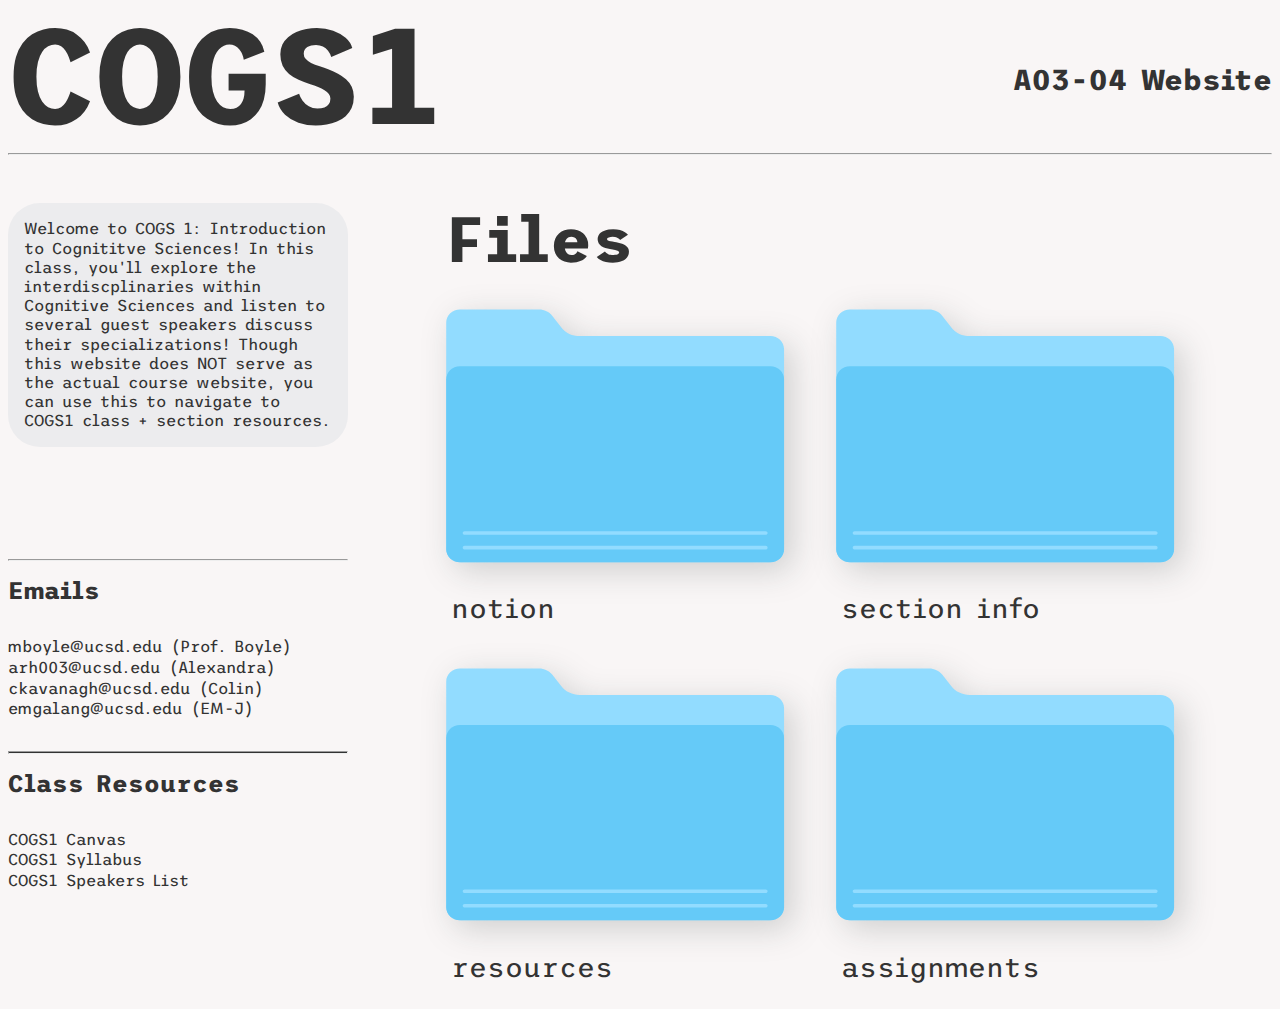
<file: index.html>
<!DOCTYPE html>
<html lang="en">
    <head>
        <!--BASICS SETUP-->
        <meta charset="UTF-8" />
        <meta http-equiv="X-UA-Compatible" content="IE=edge" />
        <meta name="viewport" content="width=device-width, initial-scale=1.0" />

        <!--CSS-->
        <link rel="stylesheet" href="style.css" />

        <!--FAVICON-->
        <link rel="icon" href="mac-folder-6654.svg" type="image/x-icon" />

        <title>COGS1 IA Site</title>
    </head>

    <body>
        <!--header/title-->
        <header>
            <a href="#" class="header-title"> 
                <h1>COGS1</h1> 
            </a>
            <h3>A03-04 Website</h3>
        </header>
        <hr>
        <div class="section-containers">
            <div class="description">
                <p>
                    Welcome to COGS 1: Introduction to Cognititve Sciences! In this class, 
                    you'll explore the interdiscplinaries within Cognitive Sciences and listen
                    to several guest speakers discuss their specializations! Though this website does NOT
                    serve as the actual course website, you can use this to navigate to COGS1 class 
                    + section resources.
                </p>
                <hr class="hr1">
                <h2>Emails</h2>
                <a href="mailto: mboyle@ucsd.edu" class="mail-link">mboyle@ucsd.edu (Prof. Boyle)</a>
                <a href="mailto: arh003@ucsd.edu" class="mail-link">arh003@ucsd.edu (Alexandra)</a>
                <a href="mailto: ckavanagh@ucsd.edu" class="mail-link">ckavanagh@ucsd.edu (Colin)</a>
                <a href="mailto: emgalang@ucsd.edu" class="mail-link">emgalang@ucsd.edu (EM-J)</a>
                <hr class="hr2">
                <h2>Class Resources</h2>
                <ul class="resources">
                    <li><a href="https://canvas.ucsd.edu/courses/43932" target="_blank">COGS1 Canvas</a></li>
                    <li><a href="assets/COGS1-W23-Course Plan.pdf" title="COGS1 Syllabus" target="_blank">COGS1 Syllabus</a></li>
                    <li><a href="assets/COGS1-W23-Speakers.pdf" title="COGS1 Speakers List" target="_blank">COGS1 Speakers List</a></li>
                </ul>
            </div>
            <div class="files">
                <h1>Files</h1>
                <div class="file-grid">
                    <div class="file-cell">
                        <img src="image.svg">
                        <a href="https://lexucsd2223.notion.site/7b755635f4e245fb884a40c4bc5156c2?v=b11c108081a34dc4ba64465eaa032c00" target="_blank">notion</a>
                    </div>
                    <div class="file-cell">
                        <img src="image.svg">
                        <a href="section-info.html">section info</a>
                    </div>
                    <div class="file-cell">
                        <img src="image.svg">
                        <a href="resources.html">resources</a>
                    </div>
                    <div class="file-cell">
                        <img src="image.svg">
                        <a href="assignments.html">assignments</a>
                    </div>
                </div>
            </div>
        </div>
    </body>
</html>
</file>
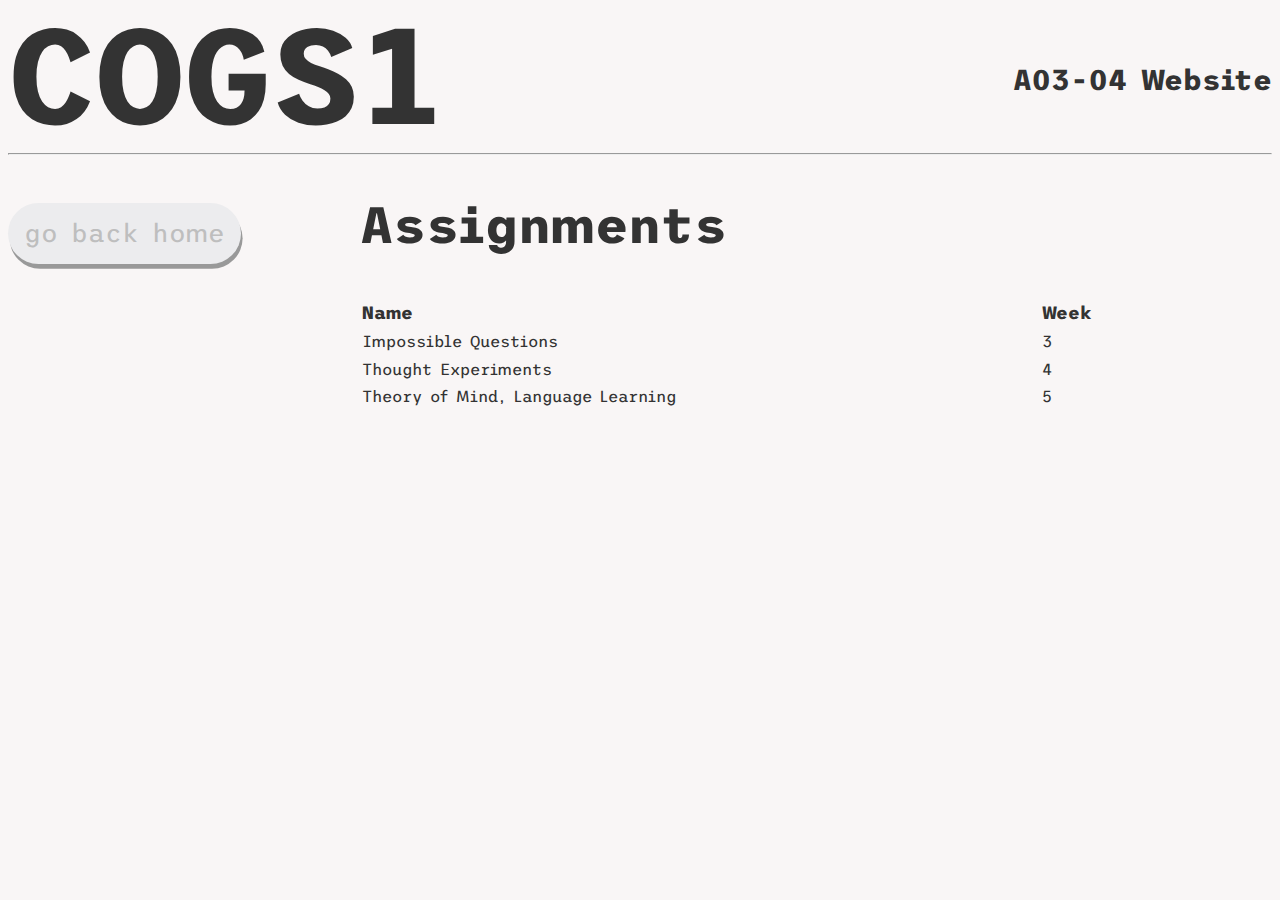
<file: assignments.html>
<!DOCTYPE html>
<html lang="en">
    <head>
        <!--BASICS SETUP-->
        <meta charset="UTF-8" />
        <meta http-equiv="X-UA-Compatible" content="IE=edge" />
        <meta name="viewport" content="width=device-width, initial-scale=1.0" />

        <!--CSS-->
        <link rel="stylesheet" href="style.css" />

        <!--FAVICON-->
        <link rel="icon" href="mac-folder-6654.svg" type="image/x-icon" />

        <title>COGS1 IA Site - Section Info</title>
    </head><body>
        <header>
            <a href="index.html" class="header-title"> 
                <h1>COGS1</h1> 
            </a>
            <h3>A03-04 Website</h3>
        </header>
        <hr>
        <div class="section-info-containers">
            <div container="back-button">
                <button onclick="window.location.href='index.html';" class="home">go back home</button>
            </div>
            <div class="resources-section">
                <h1>Assignments</h1> 
                <table class="resources-table">
                    <tr>
                        <th>Name</th>
                        <th>Week</th>
                    </tr>
                    <tr>
                        <td><a href="assets/section assignments/week 3 discussion questions.pdf" target="_blank">Impossible Questions</a> </td>
                        <td>3</td>
                    </tr>
                    <tr>
                        <td><a href="assets/section assignments/section assignment week 4.pdf" target="_blank">Thought Experiments</a> </td>
                        <td>4</td>
                    </tr>
                    <tr>
                        <td><a href="assets/section assignments/ToM, Language.pdf" target="_blank">Theory of Mind, Language Learning</a> </td>
                        <td>5</td>
                    </tr>
                </table>
            </div>
        </div>
    </body>
</html>
</file>
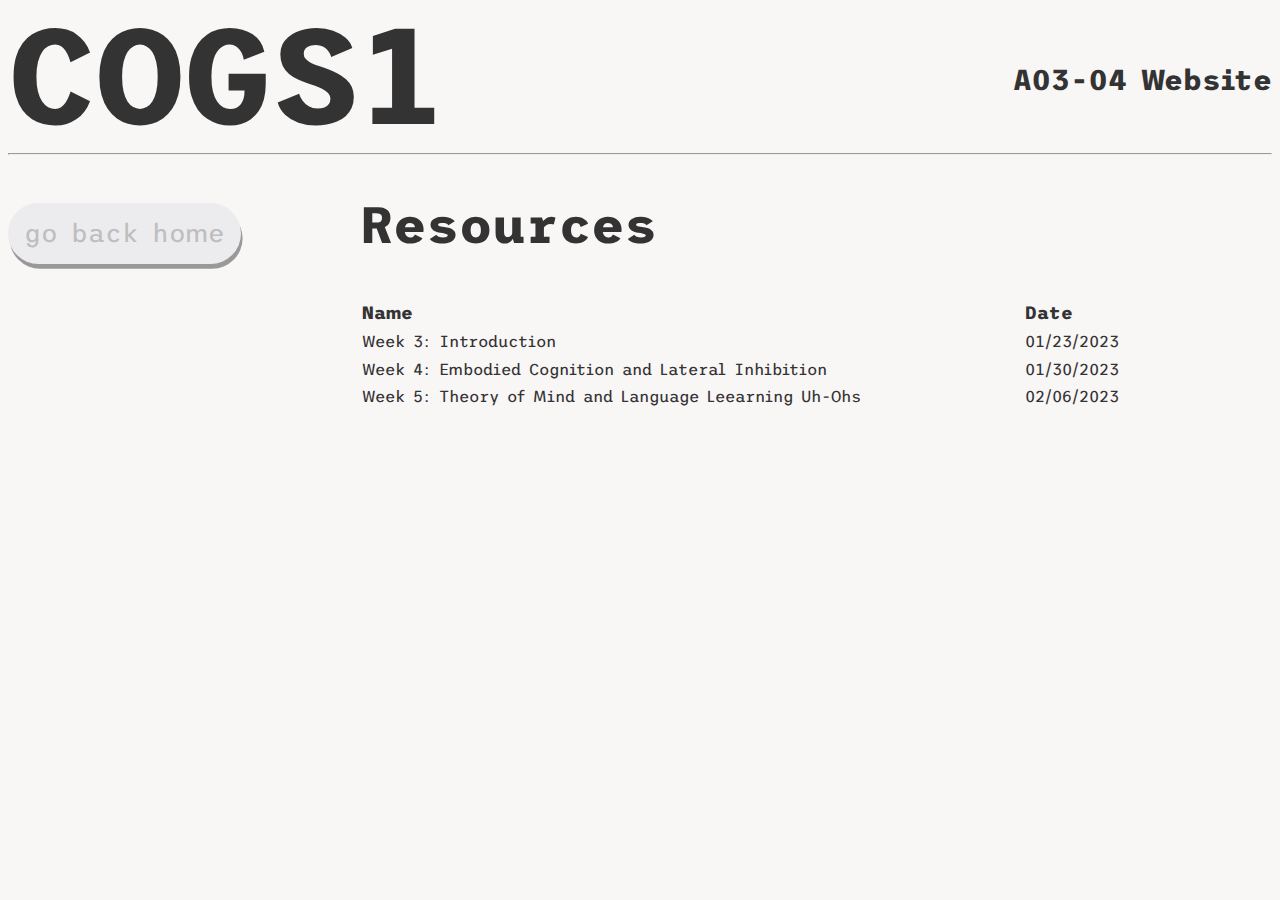
<file: resources.html>
<!DOCTYPE html>
<html lang="en">
    <head>
        <!--BASICS SETUP-->
        <meta charset="UTF-8" />
        <meta http-equiv="X-UA-Compatible" content="IE=edge" />
        <meta name="viewport" content="width=device-width, initial-scale=1.0" />

        <!--CSS-->
        <link rel="stylesheet" href="style.css" />

        <!--FAVICON-->
        <link rel="icon" href="mac-folder-6654.svg" type="image/x-icon" />

        <title>COGS1 IA Site - Section Info</title>
    </head>

    <body>
        <header>
            <a href="index.html" class="header-title"> 
                <h1>COGS1</h1> 
            </a>
            <h3>A03-04 Website</h3>
        </header>
        <hr>
        <div class="section-info-containers">
            <div container="back-button">
                <button onclick="window.location.href='index.html';" class="home">go back home</button>
            </div>
            <div class="resources-section">
                <h1>Resources</h1> 
                <table class="resources-table">
                    <tr>
                        <th>Name</th>
                        <th>Date</th>
                    </tr>
                    <tr>
                        <td><a href="assets/discussion slides/COGS 1 Week 3.pdf" target="_blank">Week 3: Introduction</a> </td>
                        <td>01/23/2023</td>
                    </tr>
                    <tr>
                        <td><a href="assets/discussion slides/Week 4.pdf" target="_blank">Week 4: Embodied Cognition and Lateral Inhibition</a> </td>
                        <td>01/30/2023</td>
                    </tr>
                    <tr>
                        <td><a href="assets/discussion slides/week 5.pdf" target="_blank">Week 5: Theory of Mind and Language Leearning Uh-Ohs</a> </td>
                        <td>02/06/2023</td>
                    </tr>
                </table>
            </div>
        </div>
    </body>
</html>
</file>
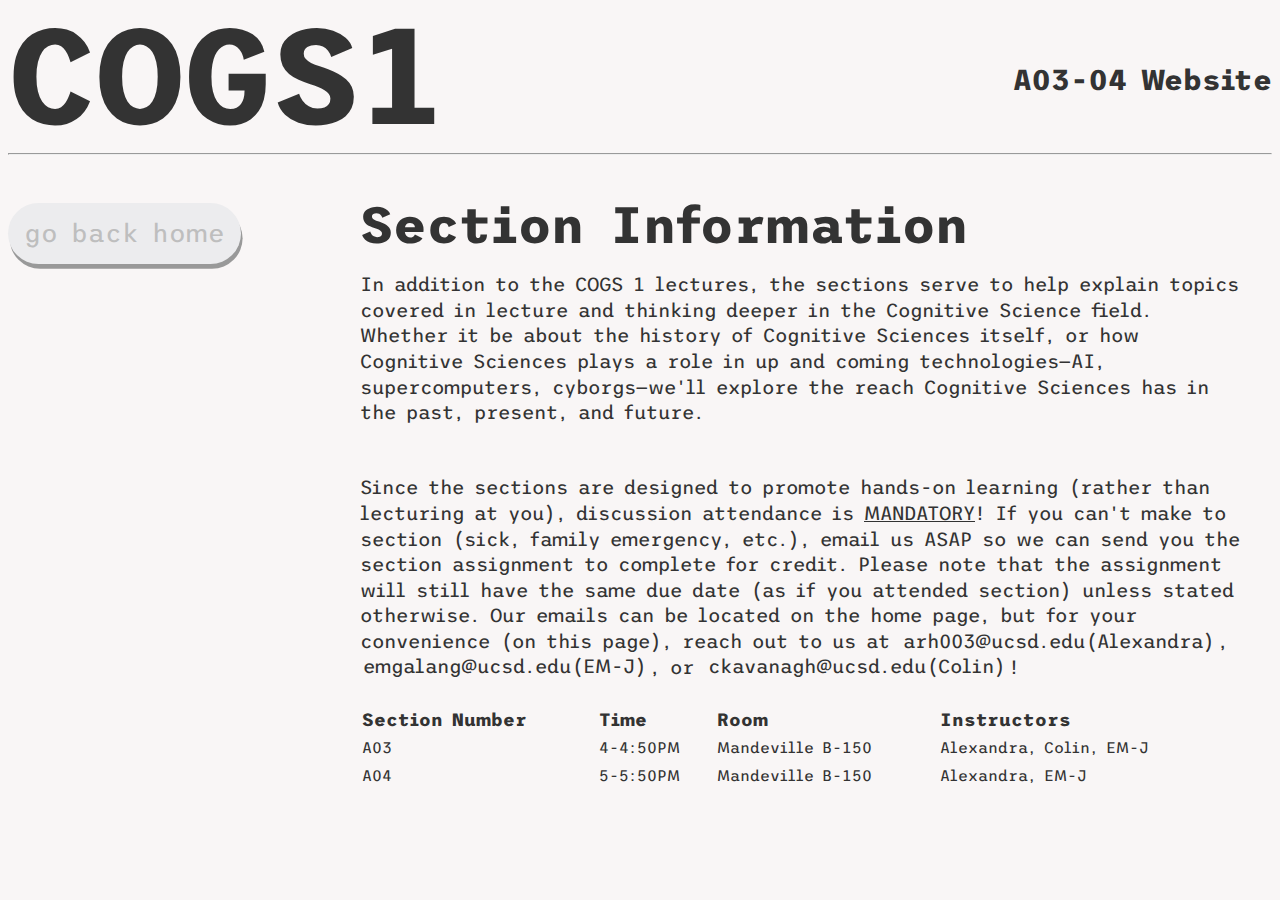
<file: section-info.html>
<!DOCTYPE html>
<html lang="en">
    <head>
        <!--BASICS SETUP-->
        <meta charset="UTF-8" />
        <meta http-equiv="X-UA-Compatible" content="IE=edge" />
        <meta name="viewport" content="width=device-width, initial-scale=1.0" />

        <!--CSS-->
        <link rel="stylesheet" href="style.css" />

        <!--FAVICON-->
        <link rel="icon" href="mac-folder-6654.svg" type="image/x-icon" />

        <title>COGS1 IA Site - Section Info</title>
    </head>

    <body>
        <header>
            <a href="index.html" class="header-title"> 
                <h1>COGS1</h1> 
            </a>
            <h3>A03-04 Website</h3>
        </header>
        <hr>
        <div class="section-info-containers">
            <div container="back-button">
                <button onclick="window.location.href='index.html';" class="home">go back home</button>
            </div>
            <div class="section-info-description">
                <h1>Section Information</h1>
                <p>
                    In addition to the COGS 1 lectures, the sections serve to help explain topics covered in lecture and thinking deeper in the Cognitive Science field. Whether it be about the history of Cognitive Sciences
                    itself, or how Cognitive Sciences plays a role in up and coming technologies&mdash;AI, supercomputers, cyborgs&mdash;we'll explore the reach Cognitive Sciences has in the past, present, and future. 
                </p>
                <br>
                <p>
                    Since the sections are designed to promote hands-on learning (rather than lecturing at you), discussion attendance is <u>MANDATORY</u>! If you can't make to section (sick, family emergency, etc.),
                    email us ASAP so we can send you the section assignment to complete for credit. Please note that the assignment will still have the same due date (as if you attended section) unless stated otherwise. Our emails
                    can be located on the home page, but for your convenience (on this page), reach out to us at <a href="mailto: arh003@ucsd.edu">arh003@ucsd.edu(Alexandra)</a>, <a href="mailto: emgalang@ucsd.edu">emgalang@ucsd.edu(EM-J)</a>,
                    or <a href="mailto: ckavanagh@ucsd.edu">ckavanagh@ucsd.edu(Colin)</a>!
                </p>
                <br>
                <table class="section-table">
                    <tr>
                        <th>Section Number</th>
                        <th>Time</th>
                        <th>Room</th>
                        <th>Instructors</th>
                    </tr>
                    <tr>
                        <td>A03</td>
                        <td>4-4:50PM</td>
                        <td>Mandeville B-150</td>
                        <td>Alexandra, Colin, EM-J</td>
                    </tr>
                    <tr>
                        <td>A04</td>
                        <td>5-5:50PM</td>
                        <td>Mandeville B-150</td>
                        <td>Alexandra, EM-J</td>
                    </tr>
                </table>
            </div>
        </div>
    </body>
</html>
</file>
<file: style.css>
@import url('https://fonts.googleapis.com/css?family=Trispace:wght@300;400;500&display=swap');

/* laying basics for the website */
:root {
    --font-family: 'Trispace';
    --light-font: 300;
    --normal-font: 400;
    --bold-font: 500;
    --bg-color: #f9f6f6;
    --primary-color: #333333; 
    --secondary-color: #76d1fb;
    --tertiary-color: #ececee;
    --bottom-margin: 0.5rem;
    --bottom-margin-2: 1rem;
    --line-height: 1.7rem;
    --transition: 0.3s;
}

/* scroll behavior */
html {
    scroll-behavior: smooth;
    padding: 0rem 0.5rem;
    padding-bottom: 1rem;
}

/* css resets */
* {
    margin: 0;
    padding: 0;
    box-sizing: border-box;
}

/* for the screen */
body {
    font-family: var(--font-family); 
    background-color: var(--bg-color); 
    color: var(--primary-color);
}

/* INDEX/HOME PAGE */

/* header */
header {
    display: flex;
    justify-content: space-between;
    width: 100%
}

header a {
    font-weight: var(--normal-font);
    font-size: 3rem;
    color: var(--primary-color);
    text-decoration: none;
}

header h1 {
    text-align: left;
    font-size: 8.5rem;
    color: var(--primary-color);
    transition: var(--transition);
    transition-property: color;
    transition-timing-function: linear;
}

header h1:hover {
    color: var(--secondary-color);
}

header h3 {
    padding-top: 4rem;
    font-size: 1.8rem;
    color: var(--primary-color);
}

hr {
    margin-bottom: 3rem;
    margin-left: auto;
    margin-right: auto;
    height: 0.15rem;
    background-color: var(--primary-color);
}

/* description */
.section-containers {
    padding-right: 3rem;
}

.description {
    float: left;
    width: 28%;
    padding-bottom: 1rem;
    margin-right: 6rem;
}

.description p {
    padding: 1rem 1rem;
    background: var(--tertiary-color);
    border-radius: 2rem;
    line-height: 1.5vw;
    font-size: 1.25vw;
}

.hr1 {
    margin-top: 7rem;
    margin-bottom: 1rem;
}

.description h2 {
    padding-bottom: 2rem;
}

.mail-link {
    text-decoration: none;
    color: var(--primary-color);
    transition: var(--transition);
    line-height: 1.3rem;
}

.mail-link:hover {
    color: var(--secondary-color);
}

.hr2 {
    margin-top: 2rem;
    margin-bottom: 1rem;
}

ul a {
    text-decoration: none;
    color: var(--primary-color);
    transition: var(--transition);
    line-height: 1.3rem;
}

ul a:hover{
    color: var(--secondary-color);
}

/* files */
.files h1 {
    font-size: 4rem;
    color: var(--primary-color);
}

.file-grid {
    display: flex;
    flex-wrap: wrap;
}

.file-grid .file-cell {
    width: 50%;
}

.file-cell img {
    width: calc(100% - (1.5rem * 2));
    margin-top: 2rem;
    margin-bottom: 1rem;
    filter: drop-shadow(.5rem .5rem 1rem #cecece);
}

.file-cell a {
    padding: 0.5vw 0.5vw;
    line-height: 4vw;
    text-decoration: none;
    font-size: 2.15vw;
    color: var(--primary-color);
    transition: var(--transition);
    transition-property: color;
    transition-timing-function: linear;
}

.file-cell a:hover{
    background-color: var(--secondary-color);
    border-radius: 1vw;
    color: var(--bg-color);
}

/* SECTION-INFO PAGE */

/* general structure (used in section-info AND resources) */
.section-info-containers {
    padding-right: 0.5rem;
}

/* home button (used in section-info AND resources) */
.home {
    text-decoration: none;
    float: left;
    padding: 1rem;
    border-radius: 2rem;
    color: #bebebe;
    background-color: var(--tertiary-color);
    font-family: var(--font-family);
    font-size: 2vw;
    transition: var(--transition);
    border: none;
    box-shadow: 0.1rem 0.3rem #999;
}

.home:hover {
    color: var(--tertiary-color);
    background-color: #bebebe;
    transition-property: color;
    transition-timing-function: linear;
}

/* section info descriptions */
.section-info-description {
    margin-left: 22rem;
    margin-right: 1.5rem;
    line-height: 2vw;
}

.section-info-description h1{
    color: var(--primary-color);
    font-size: 4vw;
    line-height: 3.5vw;
}

.section-info-description p {
    overflow: hidden;
    font-size: 1.5vw;
    position: sticky;
    padding-top: 1.5rem;
}

.section-info-description a {
    padding: 0.2rem 0.2rem;
    text-decoration: none;
    color: var(--primary-color);
    transition: var(--transition);
}

.section-info-description a:hover {
    background-color: var(--secondary-color);
    border-radius: 0.5rem;
    color: var(--tertiary-color);
    transition-property: color;
    transition-timing-function: ease;
}

/* information table */
.section-info-description table {
    width: 100%;
}

.section-info-description th {
    text-align: left;
    font-size: 1.4vw;
}

.section-info-description td {
    font-size: 1.2vw;
}

/* RESOURCES PAGE */
.resources-section {
    margin-left: 22rem;
    margin-right: 1.5rem;
    line-height: 2vw;
}

.resources-section h1{
    color: var(--primary-color);
    font-size: 4vw;
    line-height: 3.5vw;
}

.resources-section p {
    overflow: hidden;
    font-size: 1.5vw;
    position: sticky;
    padding-top: 1.5rem;
}

.resources-section a {
    text-decoration: none;
    color: var(--primary-color);
    transition: var(--transition);
}

.resources-section a:hover {
    color: var(--secondary-color);
    transition-timing-function: ease-in;
    border-bottom: 0.1rem solid var(--secondary-color);
}

/* table */
.resources-table {
    width: 90%;
    margin-top: 4vw;
}

.resources-table th {
    text-align: left;
    font-size: 1.4vw;
}
</file>
